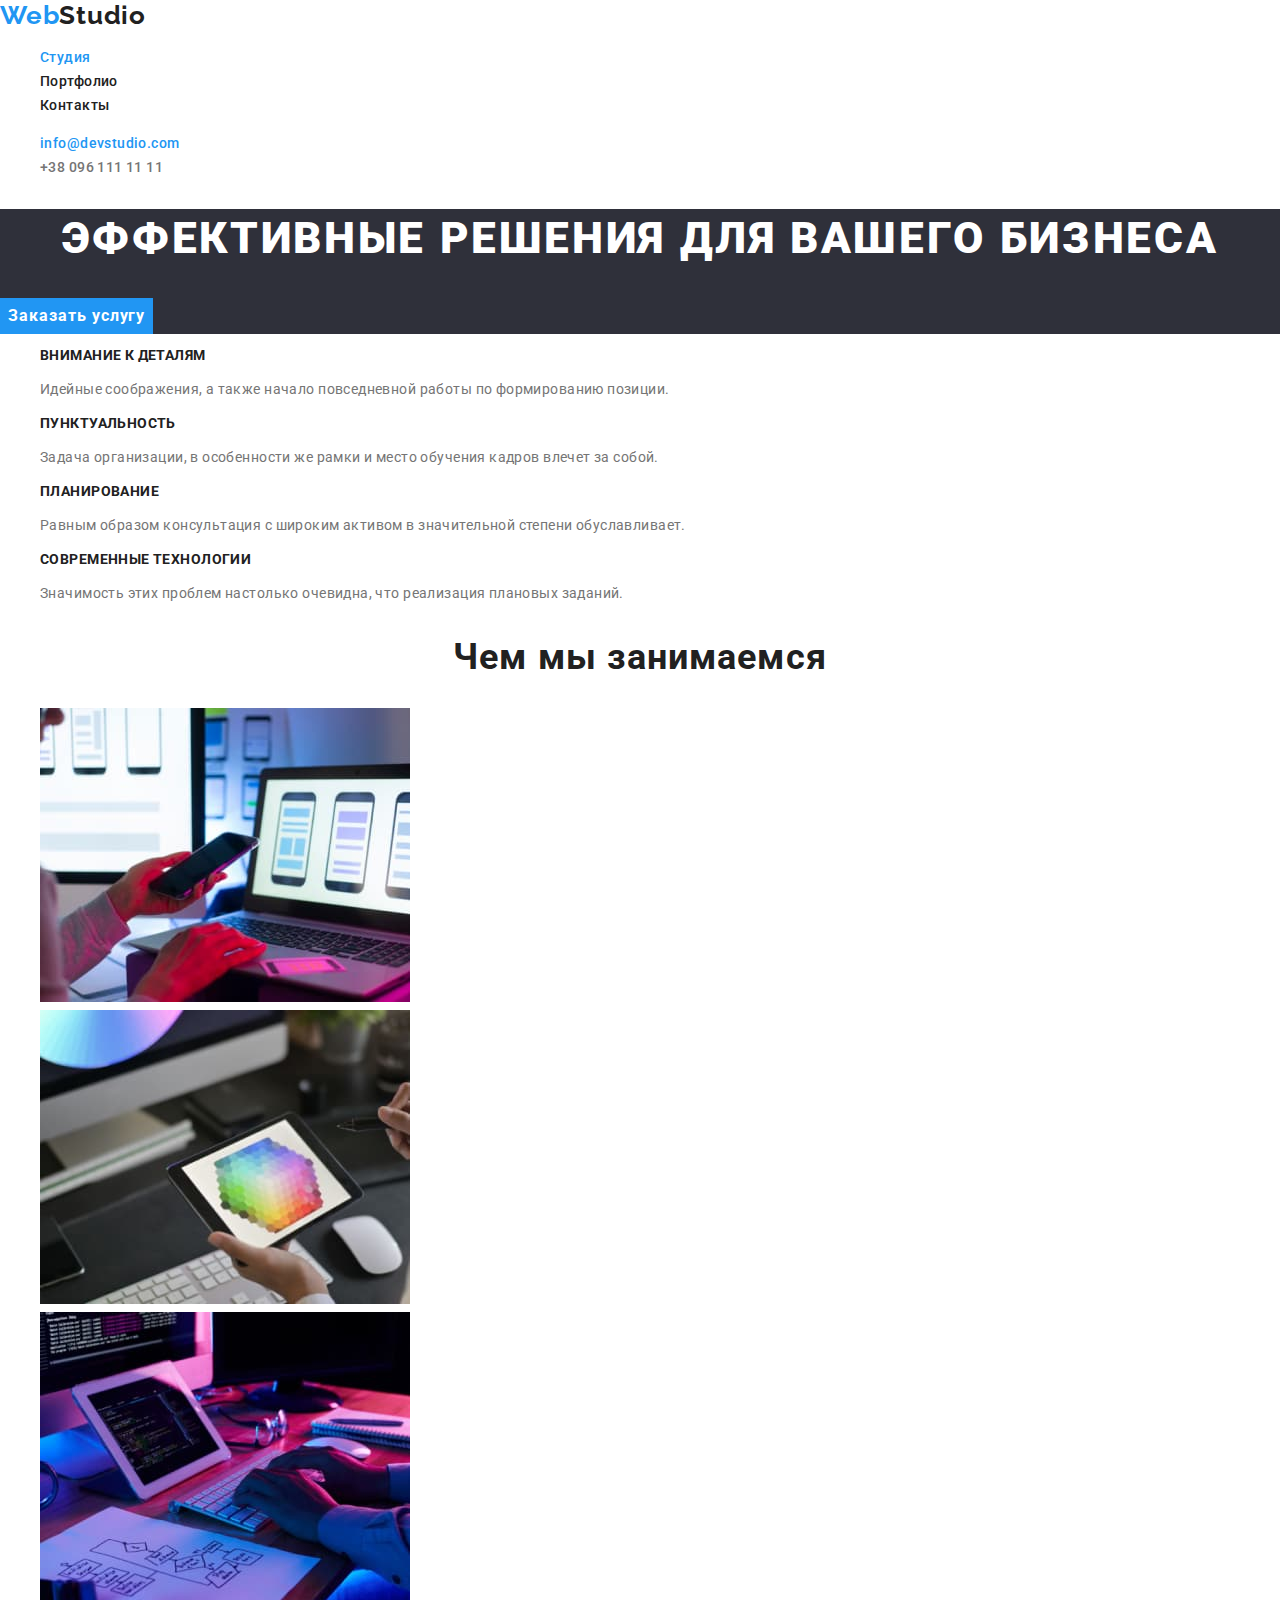
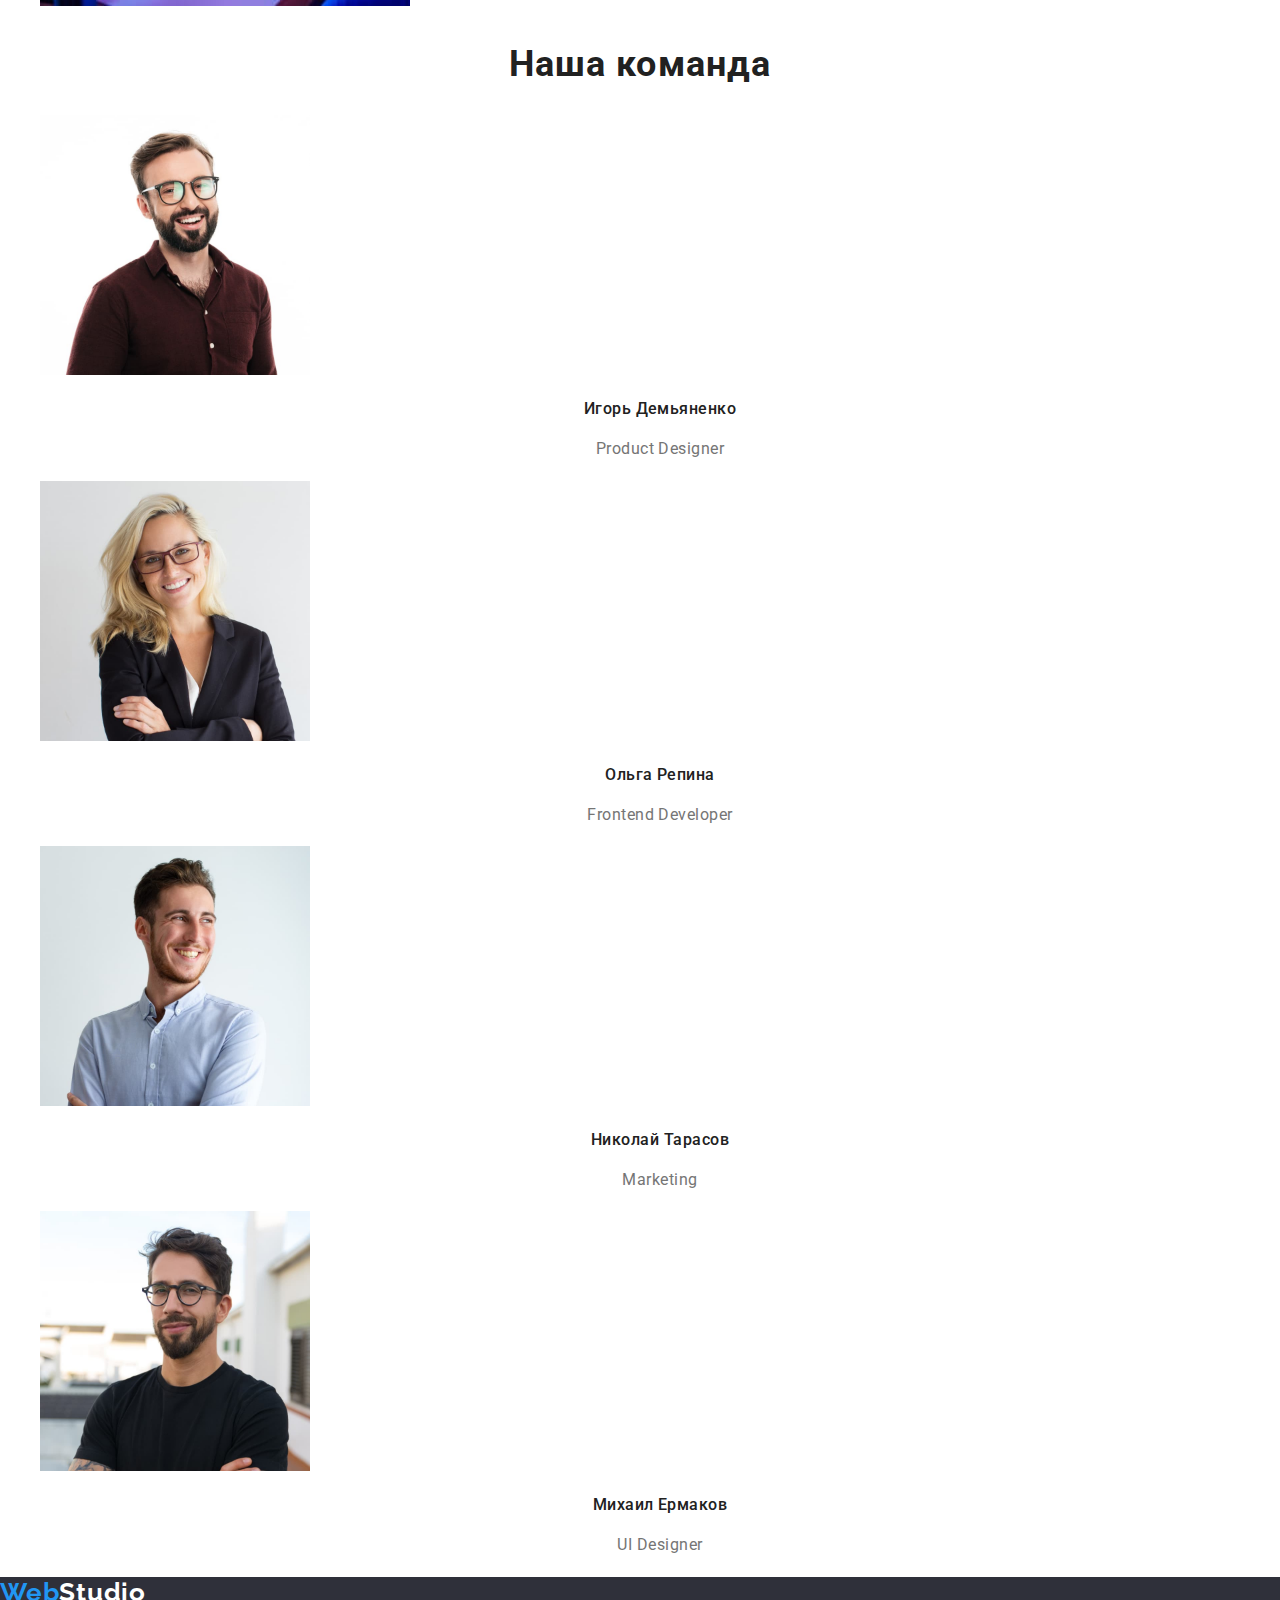
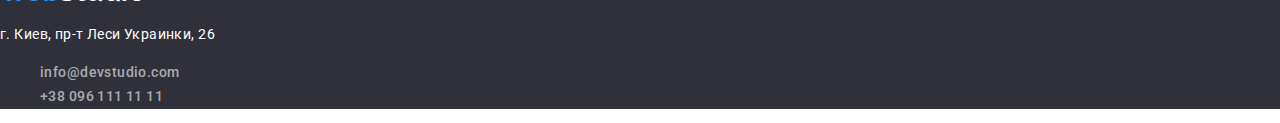
<file: goit-markup-hw-02/index.html>
<!DOCTYPE html>
<html lang="ru">
  <head>
    <meta charset="UTF-8" />
    <meta http-equiv="X-UA-Compatible" content="IE=edge" />
    <meta name="viewport" content="width=device-width, initial-scale=1.0" />
    <title>Эффективные решения для вашего бизнеса</title>
    <link rel="preconnect" href="https://fonts.gstatic.com" />
    <link
      href="https://fonts.googleapis.com/css2?family=Raleway:wght@700&family=Roboto:wght@400;500;700;900&display=swap"
      rel="stylesheet"
    />
    <link
      rel="stylesheet"
      href="https://cdnjs.cloudflare.com/ajax/libs/modern-normalize/1.0.0/modern-normalize.css"
    />
    <link rel="stylesheet" href="./css/styles.css" />
  </head>
  <body>
    <header>
      <nav>
        <a class="logo" href="./index.html"><span class="logo-studio">Web</span>Studio</a>
        <ul class="list">
          <li><a class="link nav-decoration" href="#about">Студия</a></li>
          <li><a class="link header-decoration" href="./portfolio.html">Портфолио</a></li>
          <li><a class="link header-decoration" href="#contacts">Контакты</a></li>
        </ul>
      </nav>
      <ul class="list">
        <li>
          <a class="link nav-decoration" href="mailto:info@devstudio.com">info@devstudio.com</a>
        </li>
        <li><a class="link" href="tel:+380961111111">+38 096 111 11 11</a></li>
      </ul>
    </header>
    <main>
      <section class="dark-section">
        <div>
          <h1 class="page-title">Эффективные решения для вашего бизнеса</h1>
          <button class="btn" type="button">Заказать услугу</button>
        </div>
      </section>
      <section id="about">
        <ul class="list">
          <li>
            <h3 class="about-title-item">Внимание к деталям</h3>
            <p class="about-item">
              Идейные соображения, а также начало повседневной работы по
              формированию позиции.
            </p>
          </li>
          <li>
            <h3 class="about-title-item">Пунктуальность</h3>
            <p class="about-item">
              Задача организации, в особенности же рамки и место обучения кадров
              влечет за собой.
            </p>
          </li>
          <li>
            <h3 class="about-title-item">Планирование</h3>
            <p class="about-item">
              Равным образом консультация с широким активом в значительной
              степени обуславливает.
            </p>
          </li>
          <li>
            <h3 class="about-title-item">Современные технологии</h3>
            <p class="about-item">
              Значимость этих проблем настолько очевидна, что реализация
              плановых заданий.
            </p>
          </li>
        </ul>
      </section>
      <section id="portfolio">
        <h2 class="section-title">Чем мы занимаемся</h2>
        <ul class="list">
          <li>
            <img
              src="./images/about/img-1.jpg"
              width="370"
              height="294"
              alt="close-up-image-programer-working-his-desk-office"
            />
          </li>
          <li>
            <img
              src="./images/about/img-2.jpg"
              width="370"
              height="294"
              alt="web-ui-designers-are-developing-application-smartphones-team-creators-is-working-interface-mobile-phones"
            />
          </li>
          <li>
            <img
              src="./images/about/img-3.jpg"
              width="370"
              height="294"
              alt="creative-artist-web-design-with-working-colour-selection-graphic-tablet"
            />
          </li>
        </ul>
      </section>
      <section>
        <p></p>
        <h2 class="section-title">Наша команда</h2>
        <ul class="list">
          <li>
            <img
              src="./images/team/img1.jpg"
              width="270"
              height="260"
              alt="Игорь Демьяненко"
            />
            <h3 class="team-name-item">Игорь Демьяненко</h3>
            <p class="team-job-item" lang="en">Product Designer</p>
          </li>
          <li>
            <img
              src="./images/team/img2.jpg"
              width="270"
              height="260"
              alt="Ольга Репина"
            />
            <h3 class="team-name-item">Ольга Репина</h3>
            <p class="team-job-item" lang="en">Frontend Developer</p>
          </li>
          <li>
            <img
              src="./images/team/img3.jpg"
              width="270"
              height="260"
              alt="Николай Тарасов"
            />
            <h3 class="team-name-item">Николай Тарасов</h3>
            <p class="team-job-item" lang="en">Marketing</p>
          </li>
          <li>
            <img
              src="./images/team/img4.jpg"
              width="270"
              height="260"
              alt="Михаил Ермаков"
            />
            <h3 class="team-name-item">Михаил Ермаков</h3>
            <p class="team-job-item" lang="en">UI Designer</p>
          </li>
        </ul>
      </section>
    </main>
    <footer class="dark-section">
      <a class="logo-botom" href="./index.html"
        ><span class="logo-studio">Web</span>Studio</a
      >
      <address class="address">
        <p class="address-item-place" >г. Киев, пр-т Леси Украинки, 26</p>
        <ul class="list">
          <li>
            <a class="link" href="mailto:info@devstudio.com"
              >info@devstudio.com</a
            >
          </li>
          <li>
            <a class="link" href="tel:+380961111111">+38 096 111 11 11</a>
          </li>
        </ul>
      </address>
    </footer>
  </body>
</html>
</file>
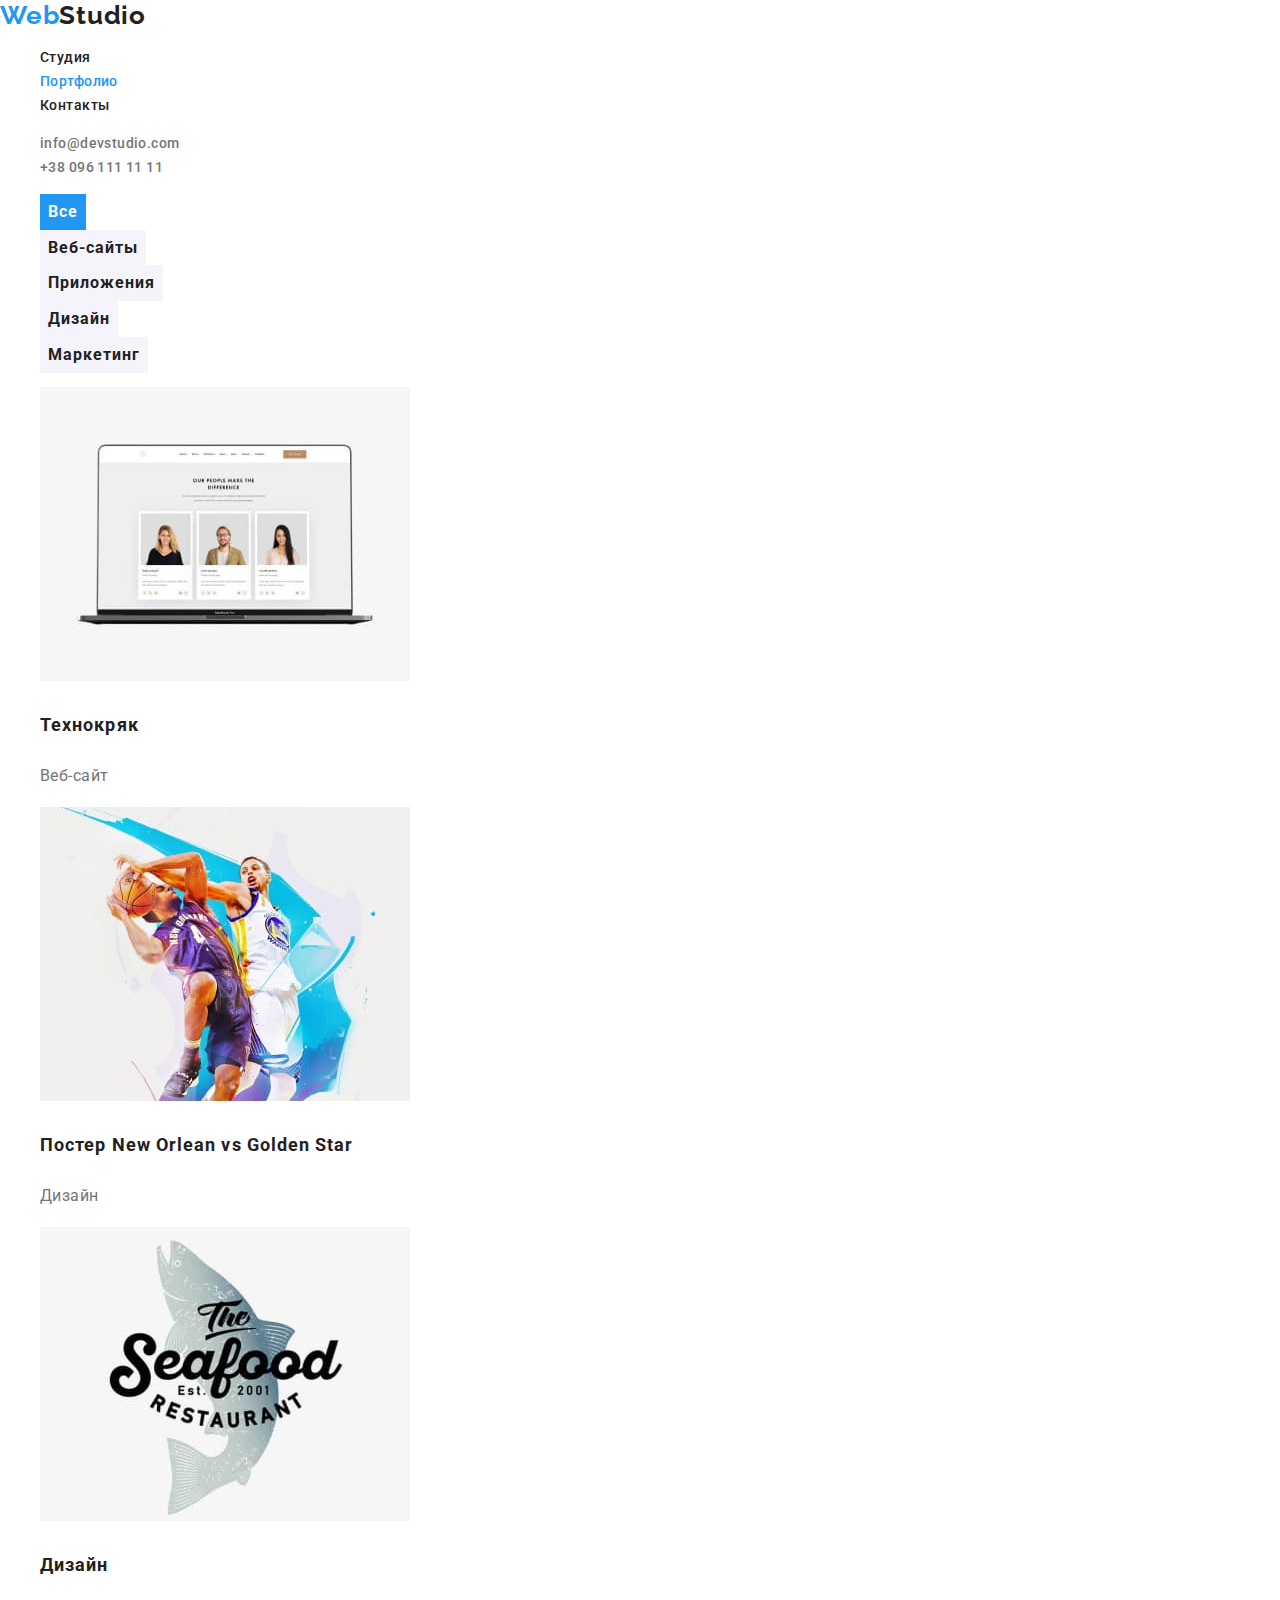
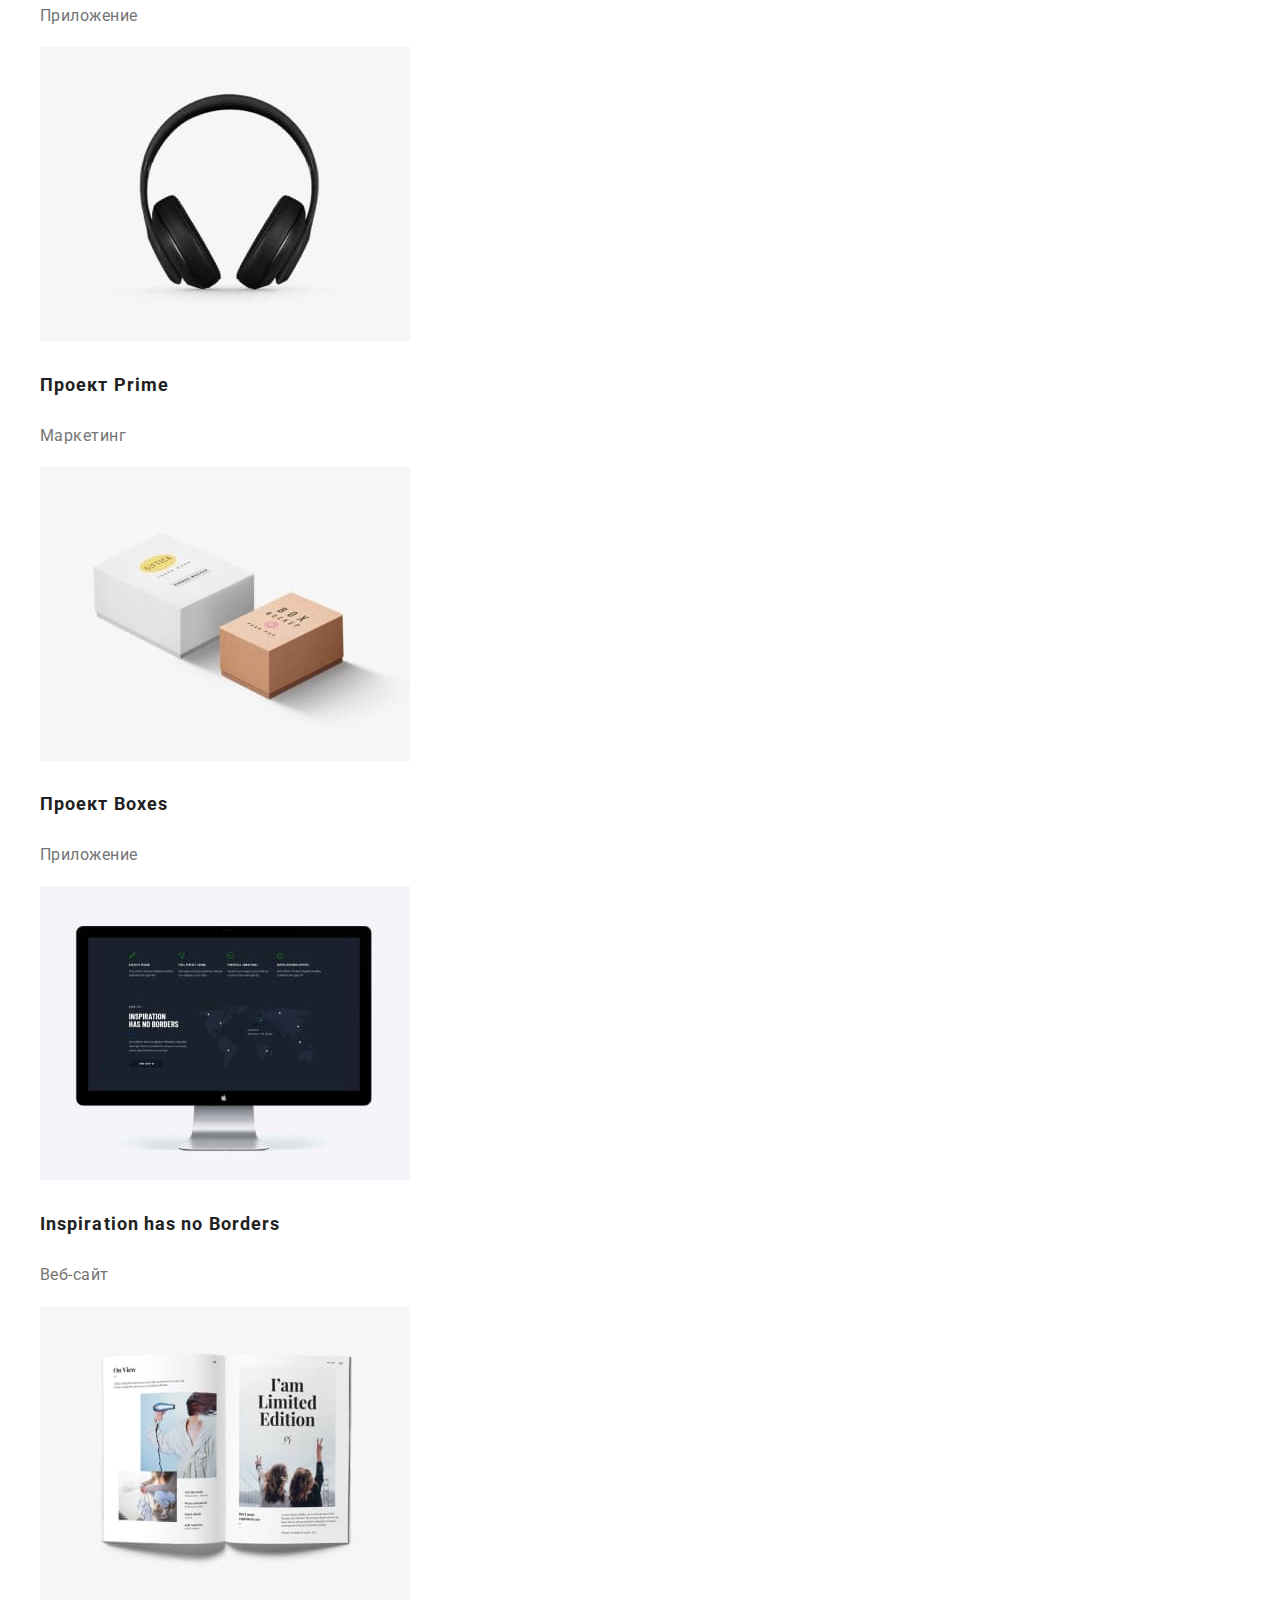
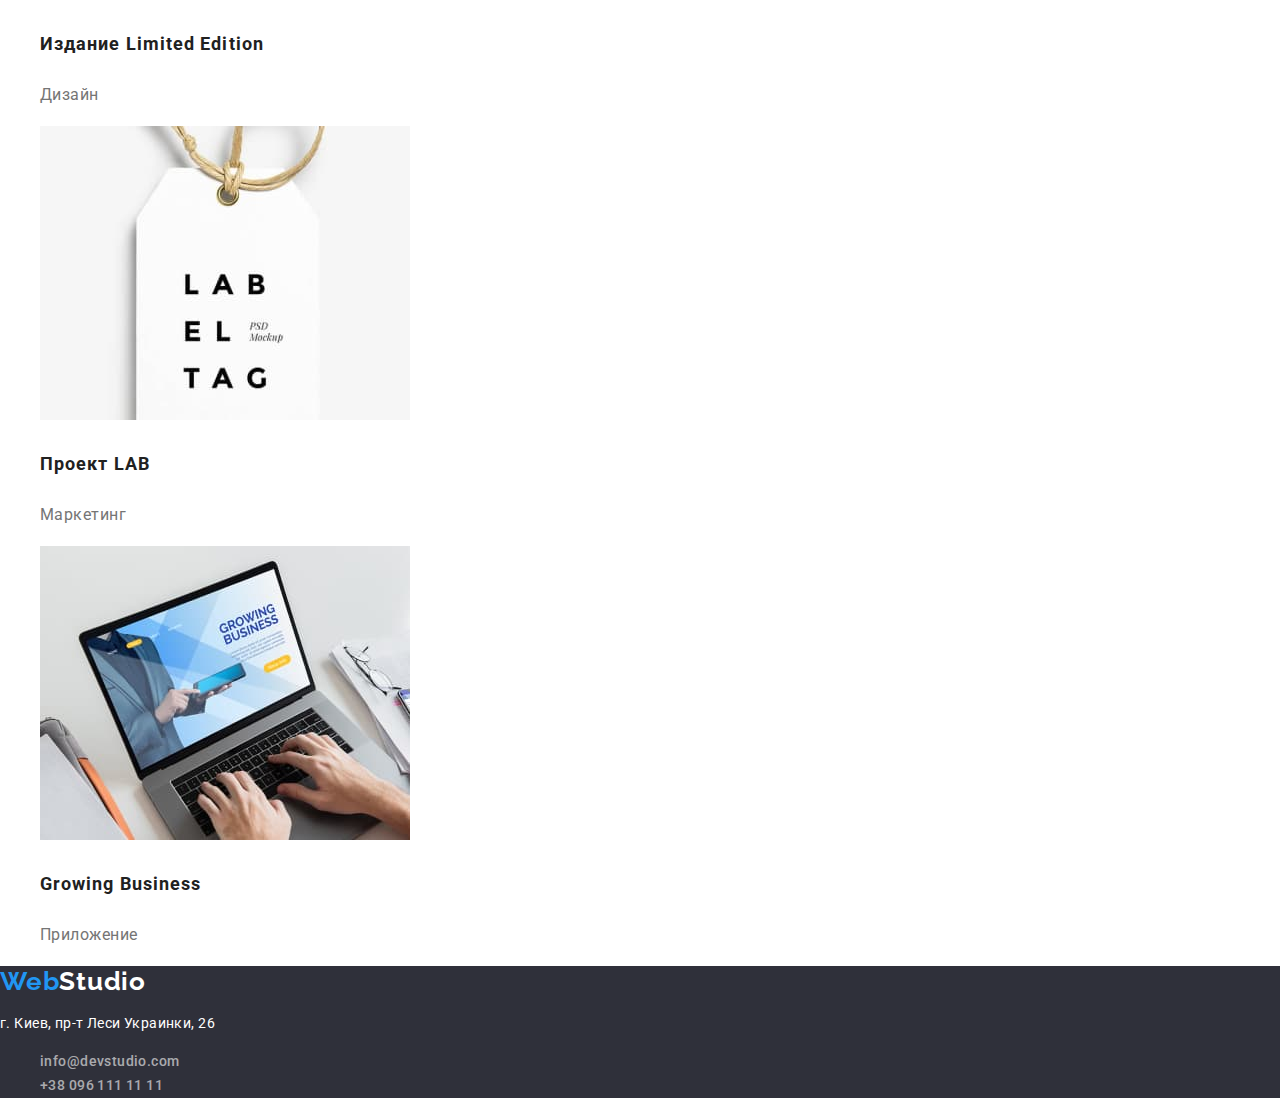
<file: goit-markup-hw-02/portfolio.html>
<!DOCTYPE html>
<html lang="en">
  <head>
    <meta charset="UTF-8" />
    <meta http-equiv="X-UA-Compatible" content="IE=edge" />
    <meta name="viewport" content="width=device-width, initial-scale=1.0" />
    <title>Portfolio</title>
    <link rel="preconnect" href="https://fonts.gstatic.com" />
    <link href="https://fonts.googleapis.com/css2?family=Raleway:wght@700&family=Roboto:wght@400;500;700;900&display=swap"
      rel="stylesheet" />
    <link rel="stylesheet" href="https://cdnjs.cloudflare.com/ajax/libs/modern-normalize/1.0.0/modern-normalize.css" />
    <link rel="stylesheet" href="./css/styles.css" />
  </head>
  <body>
    <header>
      <nav>
        <a class="logo" href="./index.html"><span class="logo-studio">Web</span>Studio</a>
        <ul class="list">
          <li><a class="link header-decoration" href="#about">Студия</a></li>
          <li><a class="link nav-decoration" href="./portfolio.html">Портфолио</a></li>
          <li><a class="link header-decoration" href="#contacts">Контакты</a></li>
        </ul>
      </nav>
      <ul class="list">
        <li>
          <a class="link" href="mailto:info@devstudio.com"
            >info@devstudio.com</a>
        </li>
        <li><a class="link" href="tel:+380961111111">+38 096 111 11 11</a></li>
      </ul>
    </header>
    <section>
      <ul class="list">
        <li><button class="btn" type="button">Все</button></li>
        <li><button class="btn-filter" type="button">Веб-сайты</button></li>
        <li><button class="btn-filter" type="button">Приложения</button></li>
        <li><button class="btn-filter" type="button">Дизайн</button></li>
        <li><button class="btn-filter" type="button">Маркетинг</button></li>
      </ul>
    </section>

    <section>
      <ul class="list">
        <li>
          <img
            src="./images/portfolio/img-1.jpg"
            width="370"
            height="294"
            alt="Технокряк"
          />
          <h3 class="portfolio-items">Технокряк</h3>
          <p class="portfolio-items-project">Веб-сайт</p>
        </li>
        <li>
          <img
            src="./images/portfolio/img-2.jpg"
            width="370"
            height="294"
            alt="Постер New Orlean vs Golden Star"
          />
          <h3 class="portfolio-items" lang="en">
            Постер New Orlean vs Golden Star
          </h3>
          <p class="portfolio-items-project">Дизайн</p>
        </li>
        <li>
          <img
            src="./images/portfolio/img-3.jpg"
            width="370"
            height="294"
            alt="Дизайн"
          />
          <h3 class="portfolio-items">Дизайн</h3>
          <p class="portfolio-items-project">Приложение</p>
        </li>
        <li>
          <img
            src="./images/portfolio/img-4.jpg"
            width="370"
            height="294"
            alt="Проект Prime"
          />
          <h3 class="portfolio-items" lang="en ru">Проект Prime</h3>
          <p class="portfolio-items-project">Маркетинг</p>
        </li>
        <li>
          <img
            src="./images/portfolio/img-5.jpg"
            width="370"
            height="294"
            alt="Проект Boxes"
          />
          <h3 class="portfolio-items" lang="en ru">Проект Boxes</h3>
          <p class="portfolio-items-project">Приложение</p>
        </li>
        <li>
          <img
            src="./images/portfolio/img-6.jpg"
            width="370"
            height="294"
            alt="Inspiration has no Borders"
          />
          <h3 class="portfolio-items" lang="en">Inspiration has no Borders</h3>
          <p class="portfolio-items-project">Веб-сайт</p>
        </li>
        <li>
          <img
            src="./images/portfolio/img-7.jpg"
            width="370"
            height="294"
            alt="Издание Limited Edition"
          />
          <h3 class="portfolio-items" lang="en ru">Издание Limited Edition</h3>
          <p class="portfolio-items-project">Дизайн</p>
        </li>
        <li>
          <img
            src="./images/portfolio/img-8.jpg"
            width="370"
            height="294"
            alt="Проект LAB"
          />
          <h3 class="portfolio-items" lang="en ru">Проект LAB</h3>
          <p class="portfolio-items-project">Маркетинг</p>
        </li>
        <li>
          <img
            src="./images/portfolio/img-9.jpg"
            width="370"
            height="294"
            alt="Growing Business"
          />
          <h3 class="portfolio-items" lang="en">Growing Business</h3>
          <p class="portfolio-items-project">Приложение</p>
        </li>
      </ul>
    </section>

    <footer class="dark-section">
      <a class="logo-botom" href="./index.html"
        ><span class="logo-studio">Web</span>Studio</a
      >
      <address class="address">
        <p class="address-item-place">г. Киев, пр-т Леси Украинки, 26</p>
        <ul class="list">
          <li>
            <a class="link" href="mailto:info@devstudio.com"
              >info@devstudio.com</a
            >
          </li>
          <li>
            <a class="link" href="tel:+380961111111">+38 096 111 11 11</a>
          </li>
        </ul>
      </address>
    </footer>
  </body>
</html>
</file>
<file: goit-markup-hw-02/css/styles.css>
@font-face {
  font-family: "Raleway", sans-serif;
  src: url(../fonts/Raleway/Raleway-Bold.woff) format("woff"),
    url(../fonts/Raleway/Raleway-Bold.woff2) format("woff2");
  font-weight: 700;
  font-style: normal;
  font-display: swap;
}
:root {
  --main-text-cl: #757575;
  --title-cl: #212121;
  --accent-cl: #2196f3;
  --alt-text-cl: #ffffff, 60 %;
  --alt-title-cl: #ffffff;

  --dark-bg: #2f303a;
  --second-bg: #f5f4fa;
  --main-bg: #e5e5e5;

  --main-font: "Roboto", sans-serif;
  --second-font: "Raleway", sans-serif;
}
body {
  font-family: var(--main-font);
  font-size: 14px;
  line-height: 1.71;
  letter-spacing: 0.03em;
  color: var(--main-text-cl);
}
.link {
  color: inherit;
  text-decoration: none;
  font-weight: 500;
}
.link:hover,
.link:focus {
  color: var(--accent-cl);
  text-decoration: none;
}
.header-decoration {
  color: #212121;
}
.list {
  list-style: none;
}
.address {
  font-style: inherit;
  font-size: 14px;
  line-height: 1.71;

  letter-spacing: 0.03em;

  color: rgba(255, 255, 255, 0.6);
}
.logo-botom {
  font-family: var(--second-font);
  font-weight: bold;
  font-size: 26px;
  line-height: 1.19;
  text-decoration: none;

  letter-spacing: 0.03em;
  color: #ffffff;
}
.logo-botom:hover {
  text-decoration: none;
}
.logo {
  font-family: var(--second-font);
  font-weight: bold;
  font-size: 26px;
  line-height: 1.19;
  text-decoration: none;

  letter-spacing: 0.03em;
  color: #212121;
}
.logo:hover {
  text-decoration: none;
}
.logo-studio {
  color: #2196f3;
}
.page-title {
  font-family: var(--main-font);
  font-weight: 900;
  font-size: 44px;
  line-height: 1.36;
  background: #2f303a;

  text-align: center;
  letter-spacing: 0.06em;
  text-transform: uppercase;
  color: #ffffff;
}

.section-title {
  font-family: var(--main-font);

  font-size: 36px;
  line-height: 1.17;
  text-align: center;
  letter-spacing: 0.03em;

  color: #212121;
}
.nav-decoration {
  color: #2196f3;
}
.dark-section {
  background: #2f303a;
}
.btn {
  font-family: var(--main-font);
  font-weight: bold;
  font-size: 16px;
  line-height: 1.87;

  display: flex;
  align-items: center;
  text-align: center;
  letter-spacing: 0.06em;
  color: var(--alt-title-cl);
  background-color: #2196f3;
  border-color: transparent;
}
.btn-filter {
  font-family: var(--main-font);
  font-weight: bold;
  font-size: 16px;
  line-height: 1.87;

  display: flex;
  align-items: center;
  text-align: center;
  letter-spacing: 0.06em;
  color: #212121;
  background: #f5f4fa;
  border-color: transparent;
}
.btn-filter:hover {
  color: var(--alt-title-cl);
  background-color: #2196f3;
}
.about-title-item {
  font-size: 14px;
  line-height: 1.14;
  letter-spacing: 0.03em;
  text-transform: uppercase;
  font-weight: bold;

  color: #212121;
}
.team-name-item {
  font-weight: 500;
  font-size: 16px;
  line-height: 1.19;

  text-align: center;
  letter-spacing: 0.03em;

  color: #212121;
}
.portfolio-items {
  font-weight: bold;
  font-size: 18px;
  line-height: 2;

  letter-spacing: 0.06em;

  color: #212121;
}
.team-job-item {
  font-size: 16px;
  line-height: 1.9;

  text-align: center;
  letter-spacing: 0.03em;

  color: #757575;
}
.about-item {
  font-size: 14px;
  line-height: 1.71;

  letter-spacing: 0.03em;

  color: #757575;
}
.portfolio-items-project {
  font-size: 16px;
  line-height: 1.87;

  letter-spacing: 0.03em;

  color: #757575;
}
.address-item-place {
  color: #ffffff;
}
</file>
